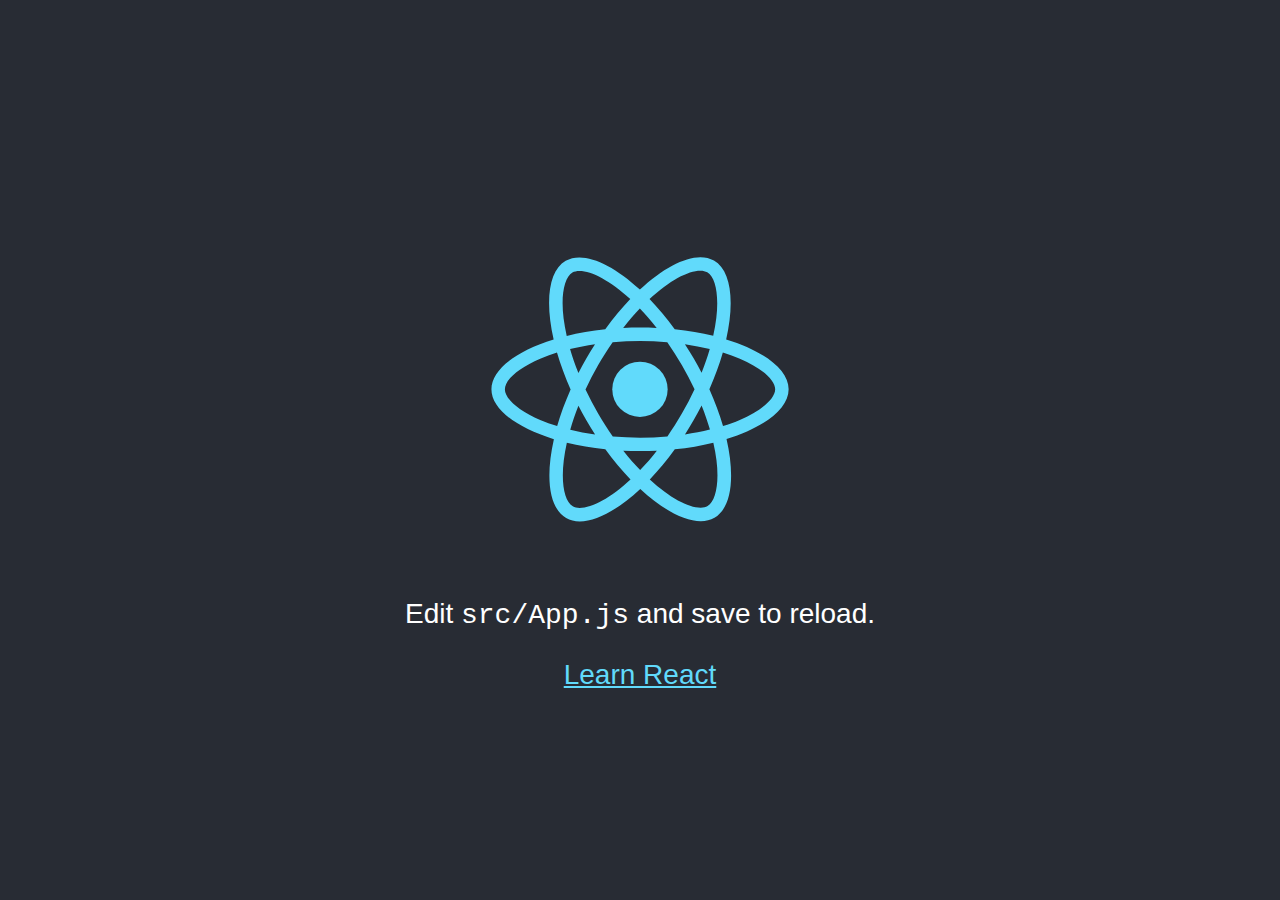
<file: react/index.html>
<!doctype html><html lang="en"><head><meta charset="utf-8"/><link rel="icon" href="./favicon.ico"/><meta name="viewport" content="width=device-width,initial-scale=1"/><meta name="theme-color" content="#000000"/><meta name="description" content="Web site created using create-react-app"/><link rel="apple-touch-icon" href="./logo192.png"/><link rel="manifest" href="./manifest.json"/><title>React App</title><script defer="defer" src="./static/js/main.34acdc82.js"></script><link href="./static/css/main.073c9b0a.css" rel="stylesheet"></head><body><noscript>You need to enable JavaScript to run this app.</noscript><div id="root"></div></body></html>
</file>
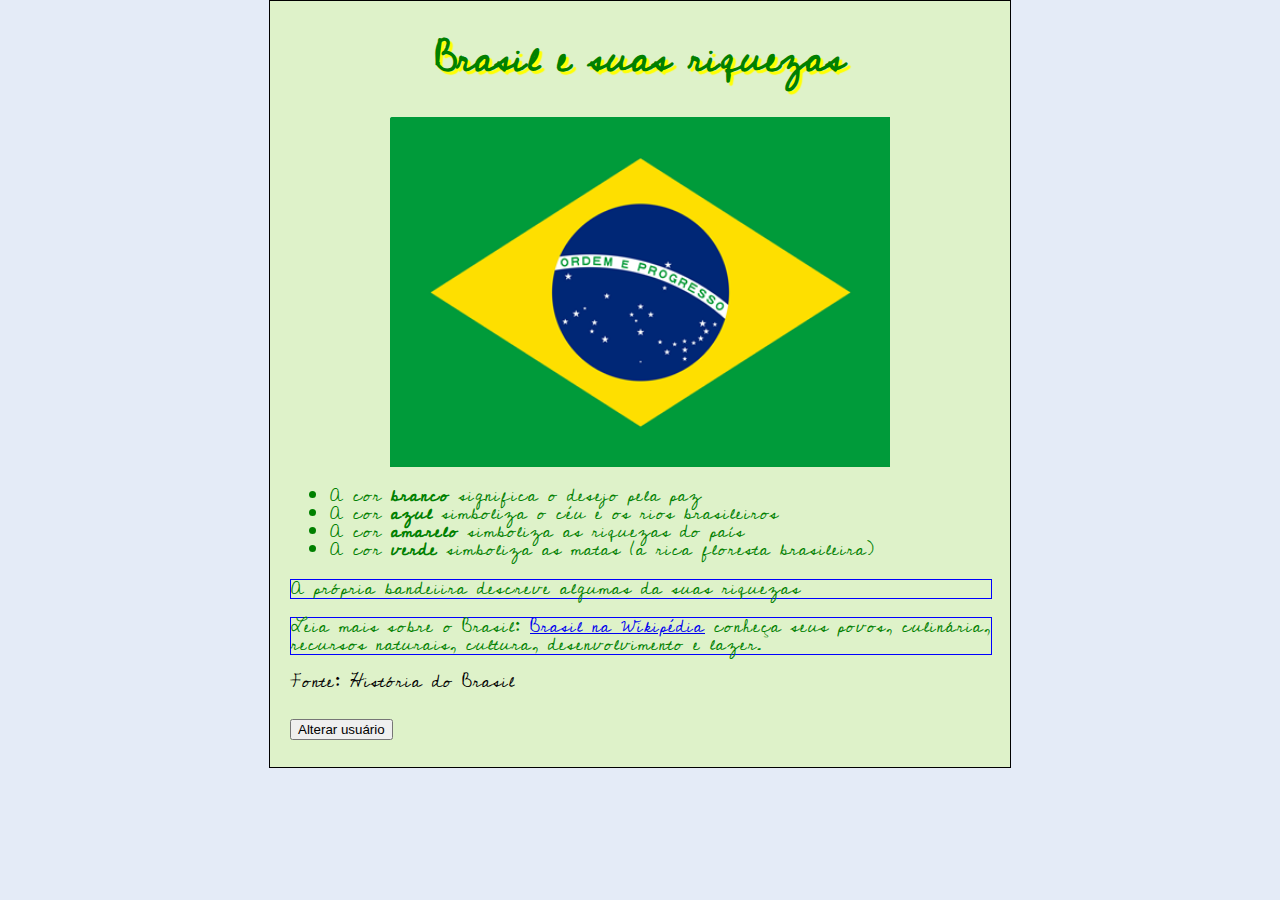
<file: AprendendoDesenvolviementoWeb/Introducao/introducao.html>
<!DOCTYPE html>
<html lang="pt-BR">

<head>
    <meta charset="UTF-8">
    <meta name="viewport" content="width=device-width, initial-scale=1.0">

    <link rel="preconnect" href="https://fonts.googleapis.com">
    <link rel="preconnect" href="https://fonts.gstatic.com" crossorigin>
    <link href="https://fonts.googleapis.com/css2?family=Cedarville+Cursive&display=swap" rel="stylesheet">

    <link rel="stylesheet" href="estilos/estilo.css">

    <title>Site Iniciante</title>
</head>

<body>
    <h1 class="titulo-brasil">Brasil e suas riquezas</h1>

    <img src="imagens/brasil.png" alt="Bandeira do país do Brasil">

    <ul>
        <li>A cor <strong>branco</strong> significa o desejo pela paz</li>
        <li>A cor <strong>azul</strong> simboliza o céu e os rios brasileiros</li>
        <li>A cor <strong>amarelo</strong> simboliza as riquezas do país</li>
        <li>A cor <strong>verde</strong> simboliza as matas (a rica floresta brasileira)</li>
    </ul>

    <p>A própria bandeiira descreve algumas da suas riquezas</p>

    <p>
        Leia mais sobre o Brasil: <a href="https://pt.wikipedia.org/wiki/Brasil">Brasil na Wikipédia</a>
        conheça seus povos, culinária, recursos naturais, cultura, desenvolvimento e lazer.
    </p>

    <p id="fonte-brasil-id">Fonte: História do Brasil</p>

    <button>Alterar usuário</button>
    
    <script src="scripts/main.js"></script>
</body>


</html>
</file>
<file: react/static/css/main.073c9b0a.css>
body{-webkit-font-smoothing:antialiased;-moz-osx-font-smoothing:grayscale;font-family:-apple-system,BlinkMacSystemFont,Segoe UI,Roboto,Oxygen,Ubuntu,Cantarell,Fira Sans,Droid Sans,Helvetica Neue,sans-serif;margin:0}code{font-family:source-code-pro,Menlo,Monaco,Consolas,Courier New,monospace}.App{text-align:center}.App-logo{height:40vmin;pointer-events:none}@media (prefers-reduced-motion:no-preference){.App-logo{-webkit-animation:App-logo-spin 20s linear infinite;animation:App-logo-spin 20s linear infinite}}.App-header{align-items:center;background-color:#282c34;color:#fff;display:flex;flex-direction:column;font-size:calc(10px + 2vmin);justify-content:center;min-height:100vh}.App-link{color:#61dafb}@-webkit-keyframes App-logo-spin{0%{-webkit-transform:rotate(0deg);transform:rotate(0deg)}to{-webkit-transform:rotate(1turn);transform:rotate(1turn)}}@keyframes App-logo-spin{0%{-webkit-transform:rotate(0deg);transform:rotate(0deg)}to{-webkit-transform:rotate(1turn);transform:rotate(1turn)}}
/*# sourceMappingURL=main.073c9b0a.css.map*/
</file>
<file: AprendendoDesenvolviementoWeb/Introducao/estilos/estilo.css>
html {
    background-color: #e4ebf7;
    font-size: 20px;
    font-family: 'Cedarville Cursive', cursive;
}

body {
    width: 700px;
    margin: 0 auto;
    background-color: #def2c9;
    padding: 0 20px 20px 20px;
    border:  1px solid black;
}

h1 {
    margin: 0;
    padding: 20px 0;
    color: green;
    text-shadow: 3px 3px 1px yellow;
   
}

p,
li {
    color: green;
    font-size: 18px;
    line-height: 1;
    letter-spacing: 1px;
    
}

p {
    width: 700px;
    border: 1px solid blue;
}

#fonte-brasil-id {
    color: black;
    border: 0px;
}

img[src] {
    display: block;
    margin: 0 auto;
    width: 500px;
    
}

a:hover{
    border: 1px solid yellow;
}

.titulo-brasil {
    text-align: center;
}
</file>
